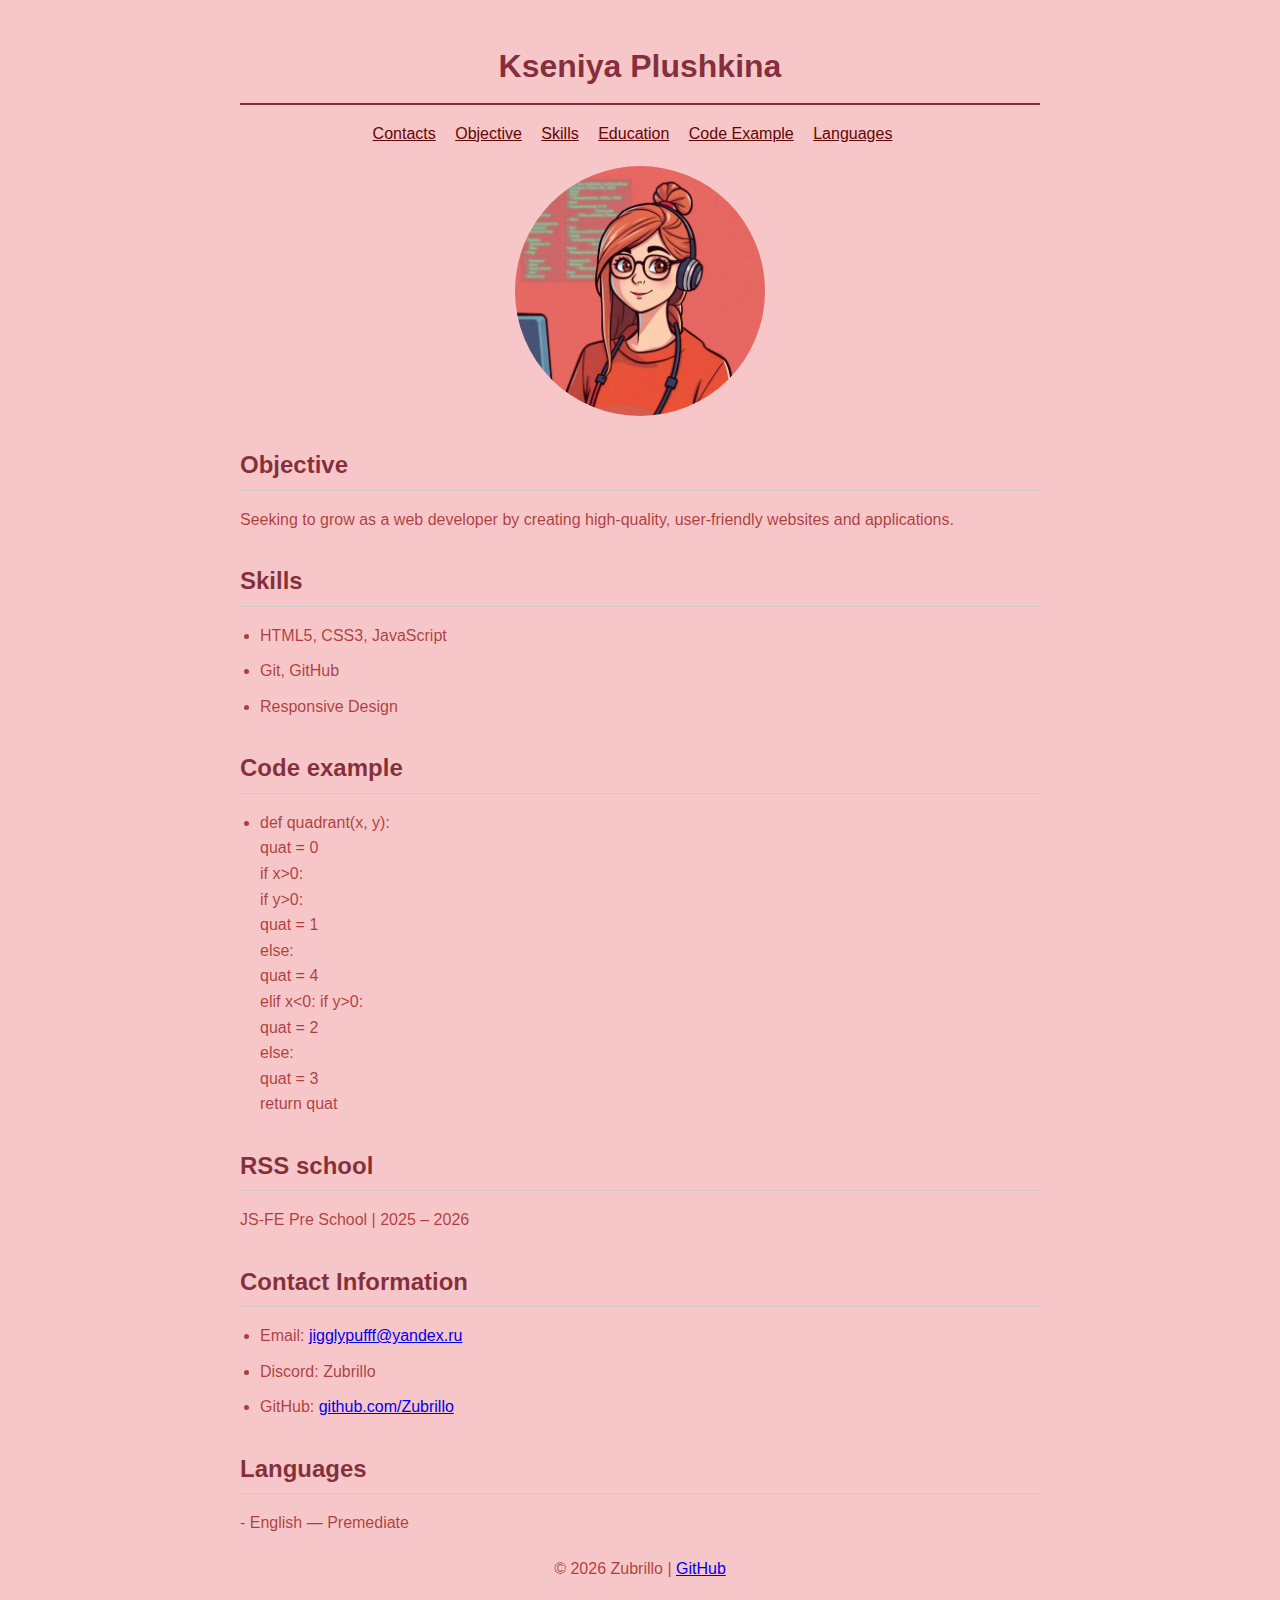
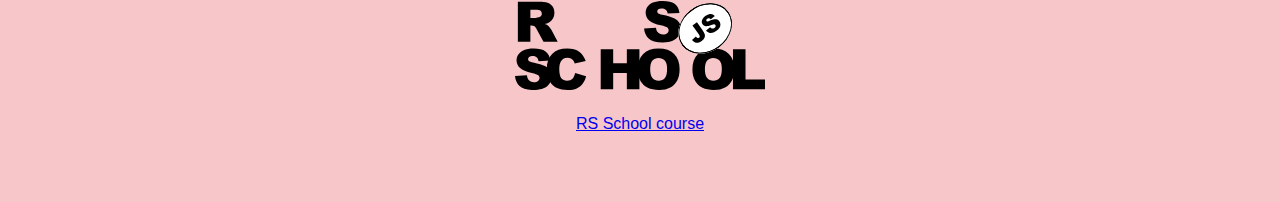
<file: rsschool-cv/index.html>
<!DOCTYPE html>
<html lang="en">

<head>
  <meta charset="UTF-8" />
  <meta name="viewport" content="width=device-width, initial-scale=1.0" />
  <link rel="stylesheet" href="style.css" />
  <title>RS School CV</title>

  <style>
    body {
      max-width: 800px;
      margin: 0 auto;
      font-family: Arial, sans-serif;
      line-height: 1.6;
      padding: 20px;

    }

    header,
    main,
    footer {
      margin-bottom: 20px;
    }

    header {
      text-align: center;
    }

    h1 {
      font-size: 2em;
      margin-bottom: 0.5em;
    }

    nav {
      margin-top: 10px;
    }

    nav a {
      margin-right: 15px;
      text-decoration: underline;
      color: #630505;
    }

    img.avatar {
      width: auto;
      max-width: 250px;
      height: auto;
      display: block;
      margin: 0 auto;
      border-radius: 50%;
    }


    section {
      margin-top: 20px;
    }

    h2 {
      font-size: 1.5em;
      border-bottom: 1px solid #ccc;
      padding-bottom: 5px;
    }
  </style>

</head>

<body>
  <header>
    <h1> Kseniya Plushkina </h1>
    <nav>

      <a href="#contacts">Contacts</a>
      <a href="#objective">Objective</a>
      <a href="#skills">Skills</a>
      <a href="#education">Education</a>
      <a href="#code">Code Example</a>
      <a href="#languages">Languages</a>
    </nav>
  </header>

  <main>

    <section id="objective">

      <img src="assets/ava.png  " alt="Author's photo" class="avatar" />
      <h2>Objective</h2>
      <p>Seeking to grow as a web developer by creating high-quality, user-friendly websites and applications.
    </section>

    <section id="skills">
      <h2>Skills</h2>
      <ul>
        <li>HTML5, CSS3, JavaScript</li>
        <li>Git, GitHub</li>
        <li>Responsive Design</li>
      </ul>
    </section>

    <section id="code">
      <h2>Code example</h2>
      <ul>
        <li>def quadrant(x, y):
          <br>quat = 0
          <br>if x>0:
          <br>if y>0:
          <br>quat = 1
          <br>else:
          <br>quat = 4
          <br>elif x<0: if y>0:
            <br>quat = 2
            <br>else:
            <br>quat = 3
            <br>return quat
        </li>

      </ul>
    </section>

    <section id="education">
      <h2>RSS school</h2>
      <p>JS-FE Pre School | 2025 – 2026</p>

    </section>
    <section id="contact">
      <h2>Contact Information</h2>
      <ul>
        <li>Email: <a href="mailto:jigglypufff@yandex.ru">jigglypufff@yandex.ru</a></li>
        <li>Discord: Zubrillo</li>
        <li>GitHub: <a href="https://github.com/Zubrillo" target="_blank">github.com/Zubrillo</a></li>
      </ul>
    </section>
    <section id="languages">
      <h2>Languages</h2>
      <p>- English — Premediate
    </section>




  </main>

  <footer style="text-align:center;">

    <p>&copy; <span id="year"></span> Zubrillo |
      <a href="https://github.com/Zubrillo" target="_blank">GitHub</a>
    </p>


    <script>document.getElementById('year').textContent = new Date().getFullYear(); </script>

    <p style="margin-top:10px;">
      <a href="https://rs.school/courses/javascript-preschool-ru" target="_blank"
        style="display: inline-block; text-align: center;">
        <img src="assets/rs-school-logo.svg" alt="Stage0 Course"
          style="vertical-align: text-bottom; width: 250px; height: auto;" />
        <div style="margin-top: 5px;">RS School course</div>
      </a>
    </p>
  </footer>
</body>
</file>
<file: rsschool-cv/style.css>
body {
  font-family: Arial, sans-serif;

  line-height: 1.6;

  margin: 20px;
  background-color: #e9646b5e;

  color: #9a1717c7;

}


h1,
h2 {
  color: #711423da;
  margin-bottom: 10px;
}

h1 {
  font-size: 32px;
  border-bottom: 2px solid #711423da;
  padding-bottom: 10px;
}

h2 {
  font-size: 24px;
  margin-top: 30px;
}

.header {
  display: flex;
  justify-content: space-between;
  align-items: center;
}

.name {
  font-size: 28px;
  font-weight: bold;
}

.contact-info {
  font-size: 14px;
}


.section {
  margin-top: 20px;
}


.section h2 {
  border-left: 4px solid #b92960b6;
  padding-left: 10px;
}


ul {
  list-style-type: disc;
  padding-left: 20px;
}

li {
  margin-bottom: 10px;
}


.highlight {
  font-weight: bold;
}


.contact-item {
  margin-bottom: 5px;

}
</file>
